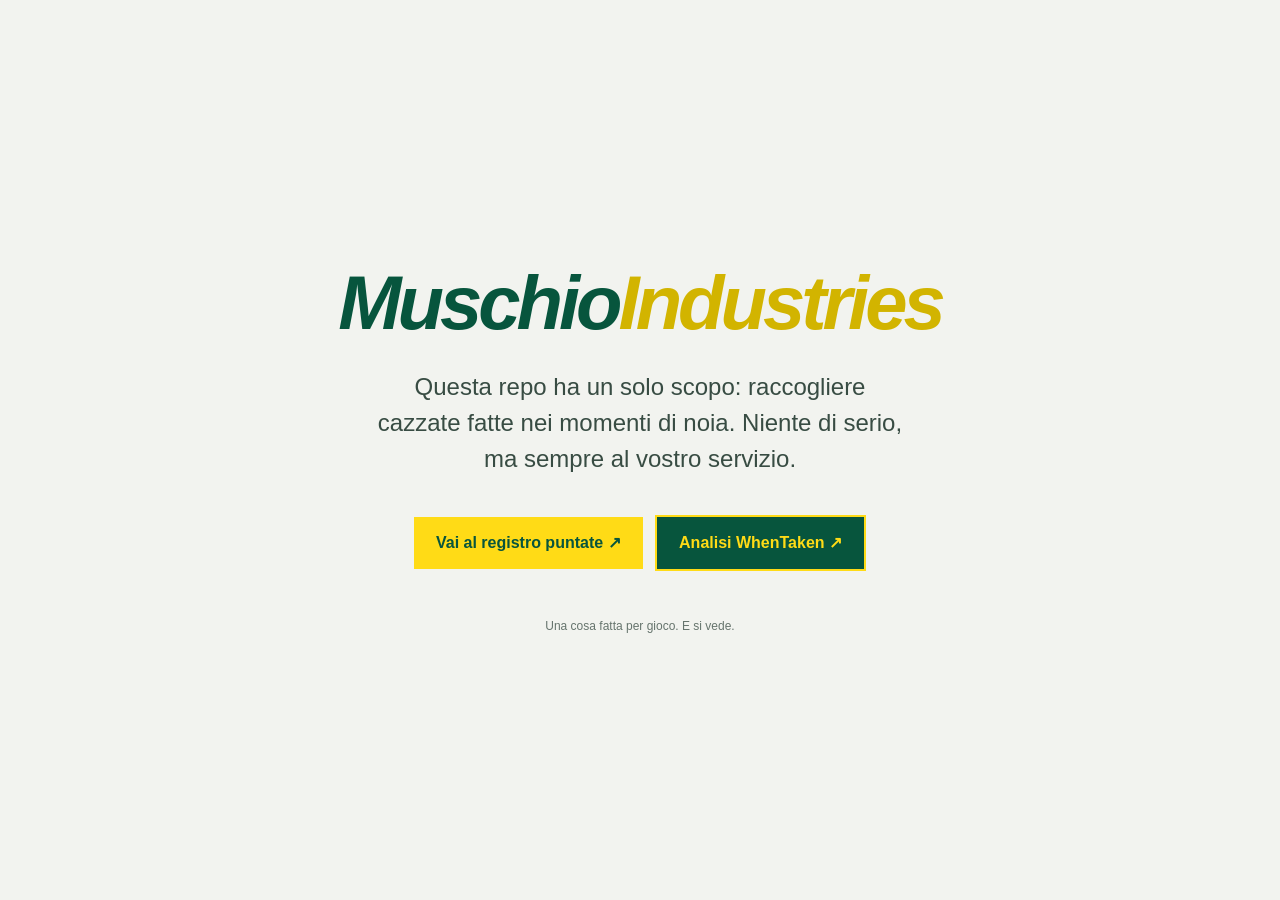
<file: index.html>
<!doctype html>
<html lang="it">
<head>
  <meta charset="utf-8">
  <meta name="viewport" content="width=device-width,initial-scale=1">
  <meta name="description" content="Muschio Industries: una raccolta ludica di idee, cazzate e pronostici.">
  <meta name="theme-color" content="#07553d">
  <title>Muschio Industries</title>
  <style>
    :root{--green:#07553d;--yellow:#ffdb16;--paper:#f2f3ef}
    *{box-sizing:border-box}
    body{margin:0;background:var(--paper);color:var(--green);font:16px/1.5 Arial,Helvetica,sans-serif}
    .page{min-height:100vh;display:grid;place-items:center;padding:24px}
    .content{width:min(680px,100%);text-align:center}
    .brand{margin:0;font-size:clamp(42px,10vw,76px);line-height:1;font-style:italic;letter-spacing:-4px}
    .brand span{color:#d2b400}
    .intro{margin:28px auto 34px;max-width:540px;font-size:clamp(18px,3vw,24px);color:#384c43}
    .button{display:inline-block;padding:14px 22px;background:var(--yellow);color:var(--green);font-weight:800;text-decoration:none;margin:4px}
    .button.secondary{background:var(--green);color:var(--yellow);border:2px solid var(--yellow)}
    .button:hover{background:#ffe652}
    a:focus-visible{outline:3px solid #d2b400;outline-offset:5px}
    footer{margin-top:42px;font-size:12px;color:#66746d}
  </style>
</head>
<body>
  <main class="page">
    <div class="content">
      <h1 class="brand">Muschio<span>Industries</span></h1>
      <p class="intro">Questa repo ha un solo scopo: raccogliere cazzate fatte nei momenti di noia. Niente di serio, ma sempre al vostro servizio.</p>
      <a class="button" href="./registro-puntate/">Vai al registro puntate&nbsp;↗</a>
      <a class="button secondary" href="./whentaken-archive/">Analisi WhenTaken&nbsp;↗</a>
      <footer>Una cosa fatta per gioco. E si vede.</footer>
    </div>
  </main>
</body>
</html>
</file>
